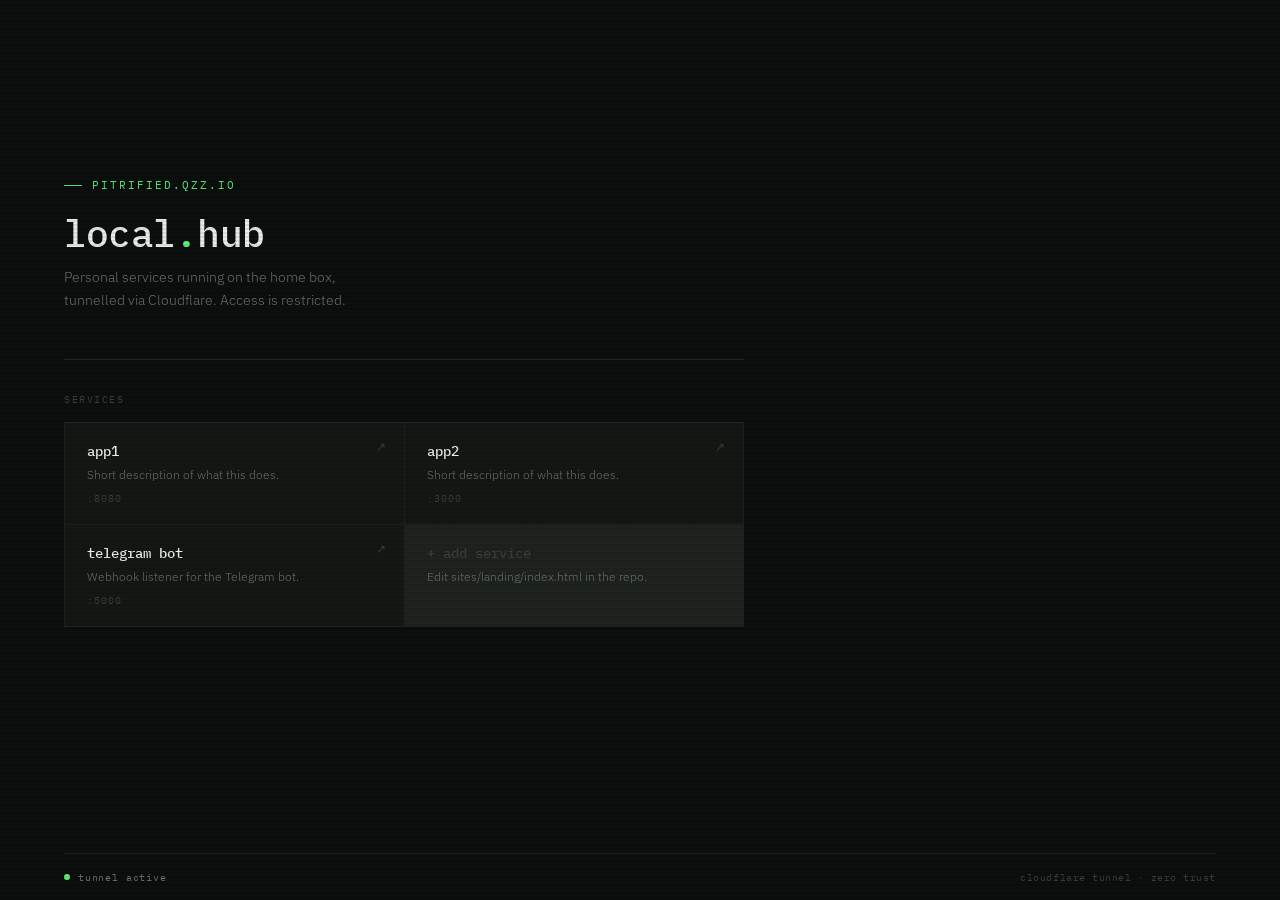
<file: sites/landing/index.html>
<!doctype html>
<html lang="en">
  <head>
    <meta charset="UTF-8" />
    <meta name="viewport" content="width=device-width, initial-scale=1.0" />
    <title>pitrified · hub</title>
    <link rel="stylesheet" href="style.css" />
  </head>
  <body>
    <main>
      <p class="eyebrow">pitrified.qzz.io</p>
      <h1>local<span>.</span>hub</h1>
      <p class="subtitle">
        Personal services running on the home box,<br />tunnelled via
        Cloudflare. Access is restricted.
      </p>

      <div class="divider"></div>

      <p class="section-label">Services</p>

      <div class="apps">
        <!-- ── Add your apps below. Copy a card block for each service. ── -->

        <a class="app-card" href="https://app1.pitrified.qzz.io">
          <span class="app-name">app1</span>
          <span class="app-desc">Short description of what this does.</span>
          <span class="app-tag">:8080</span>
        </a>

        <a class="app-card" href="https://app2.pitrified.qzz.io">
          <span class="app-name">app2</span>
          <span class="app-desc">Short description of what this does.</span>
          <span class="app-tag">:3000</span>
        </a>

        <a class="app-card" href="https://bot.pitrified.qzz.io">
          <span class="app-name">telegram bot</span>
          <span class="app-desc">Webhook listener for the Telegram bot.</span>
          <span class="app-tag">:5000</span>
        </a>

        <!-- placeholder - remove when you have a 4th service -->
        <div class="app-card placeholder">
          <span class="app-name">+ add service</span>
          <span class="app-desc">Edit sites/landing/index.html in the repo.</span>
        </div>
      </div>
    </main>

    <footer>
      <span class="status">
        <span class="status-dot"></span>
        tunnel active
      </span>
      <span class="host">cloudflare tunnel · zero trust</span>
    </footer>
  </body>
</html>
</file>
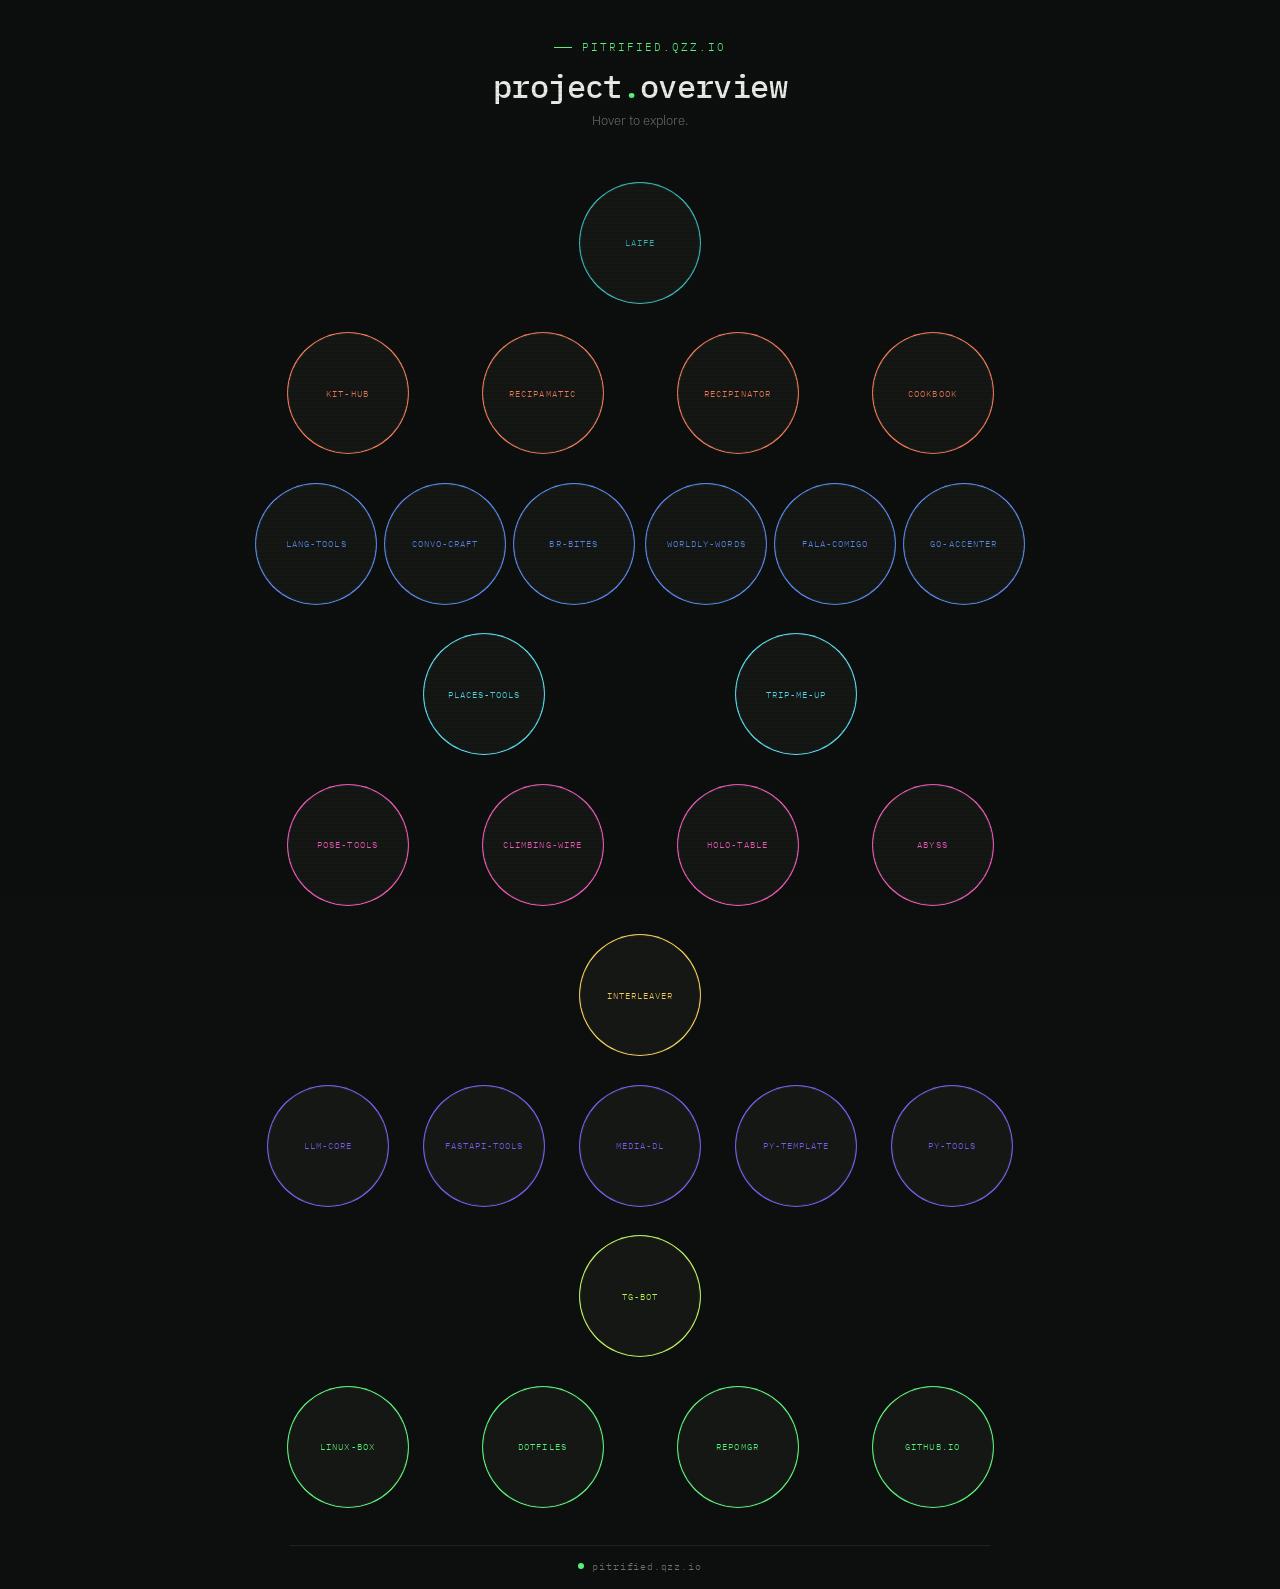
<file: sites/overview/index.html>
<!DOCTYPE html>
<html lang="en">
  <head>
    <meta charset="UTF-8" />
    <meta name="viewport" content="width=device-width, initial-scale=1.0" />
    <title>pitrified · overview</title>
    <link rel="preconnect" href="https://fonts.googleapis.com" />
    <link rel="preconnect" href="https://fonts.gstatic.com" crossorigin />
    <link
      href="https://fonts.googleapis.com/css2?family=IBM+Plex+Mono:wght@400;500&family=IBM+Plex+Sans:wght@300;400&display=swap"
      rel="stylesheet"
    />
    <link rel="stylesheet" href="style.css" />
    <link rel="icon" href="data:image/svg+xml,<svg xmlns=%22http://www.w3.org/2000/svg%22 viewBox=%220 0 100 100%22><text y=%22.9em%22 font-size=%2290%22>🫧</text></svg>">
  </head>
  <body>
    <header>
      <p class="eyebrow">pitrified.qzz.io</p>
      <h1>project<span>.</span>overview</h1>
      <p class="subtitle">Hover to explore.</p>
    </header>

    <div class="bubble-stage">

      <!-- ── AI / Simulation ── -->
      <div class="bubble" id="b-laife" data-label="lAIfe" style="--x: 50%; --y: 7%;">
        <div class="bubble-content">
          <span class="bname">lAIfe</span>
          <span class="bdesc">LLM-driven life simulation. Autonomous AI agents, Pygame + asyncio.</span>
          <span class="btag">python · llm · game</span>
        </div>
      </div>

      <!-- ── Recipe Domain ── -->
      <div class="bubble" id="b-kithub" data-label="kit-hub" style="--x: 12.5%; --y: 17.75%;">
        <div class="bubble-content">
          <span class="bname">kit-hub</span>
          <span class="bdesc">Recipe management app. LLM parsing, voice notes, HTMX interface.</span>
          <span class="btag">python · fastapi</span>
        </div>
      </div>

      <div class="bubble" id="b-recipamatic" data-label="recipamatic" style="--x: 37.5%; --y: 17.75%;">
        <div class="bubble-content">
          <span class="bname">recipamatic</span>
          <span class="bdesc">Recipe ingestion pipeline. Scrapes Instagram reels, downloads media.</span>
          <span class="btag">python · svelte</span>
        </div>
      </div>

      <div class="bubble" id="b-recipinator" data-label="recipinator" style="--x: 62.5%; --y: 17.75%;">
        <div class="bubble-content">
          <span class="bname">recipinator</span>
          <span class="bdesc">Recipe CRUD service. Normalized model, FastAPI + React.</span>
          <span class="btag">python · react</span>
        </div>
      </div>

      <div class="bubble" id="b-cookbook" data-label="cookbook" style="--x: 87.5%; --y: 17.75%;">
        <div class="bubble-content">
          <span class="bname">cookbook</span>
          <span class="bdesc">Personal recipe site in Italian. Jekyll + GitHub Pages.</span>
          <span class="btag">jekyll · italian</span>
        </div>
      </div>

      <!-- ── Language Learning ── -->
      <div class="bubble" id="b-langtools" data-label="lang-tools" style="--x: 8.5%; --y: 28.5%;">
        <div class="bubble-content">
          <span class="bname">lang-tools</span>
          <span class="bdesc">Language learning core. Word ingestion, data, and management. Git LFS.</span>
          <span class="btag">python · language</span>
        </div>
      </div>

      <div class="bubble" id="b-convocraft" data-label="convo-craft" style="--x: 25%; --y: 28.5%;">
        <div class="bubble-content">
          <span class="bname">convo-craft</span>
          <span class="bdesc">Bilingual conversation practice via LLM. Streamlit + LangChain.</span>
          <span class="btag">python · llm</span>
        </div>
      </div>

      <div class="bubble" id="b-brazilianbites" data-label="br-bites" style="--x: 41.5%; --y: 28.5%;">
        <div class="bubble-content">
          <span class="bname">br-bites</span>
          <span class="bdesc">Flashcard app focused on false friends. React + Supabase.</span>
          <span class="btag">react · portuguese</span>
        </div>
      </div>

      <div class="bubble" id="b-worldlywords" data-label="worldly-words" style="--x: 58.5%; --y: 28.5%;">
        <div class="bubble-content">
          <span class="bname">worldly-words</span>
          <span class="bdesc">Multilingual Wordle clone. React + Tailwind.</span>
          <span class="btag">react · language</span>
        </div>
      </div>

      <div class="bubble" id="b-falacomigo" data-label="fala-comigo" style="--x: 75%; --y: 28.5%;">
        <div class="bubble-content">
          <span class="bname">fala-comigo</span>
          <span class="bdesc">AI language tutor. LLM conversation practice app.</span>
          <span class="btag">react · llm</span>
        </div>
      </div>

      <div class="bubble" id="b-goaccenter" data-label="go-accenter" style="--x: 91.5%; --y: 28.5%;">
        <div class="bubble-content">
          <span class="bname">go-accenter</span>
          <span class="bdesc">Accent placement practice for Portuguese. CLI tool in Go.</span>
          <span class="btag">go · language</span>
        </div>
      </div>

      <!-- ── Travel / Maps ── -->
      <div class="bubble" id="b-placestools" data-label="places-tools" style="--x: 30%; --y: 39.25%;">
        <div class="bubble-content">
          <span class="bname">places-tools</span>
          <span class="bdesc">Google Maps/Places library. Takeout parsing, place details, geo utils.</span>
          <span class="btag">python · maps</span>
        </div>
      </div>

      <div class="bubble" id="b-tripmeup" data-label="trip-me-up" style="--x: 70%; --y: 39.25%;">
        <div class="bubble-content">
          <span class="bname">trip-me-up</span>
          <span class="bdesc">Trip planner from Google Maps saved lists. Itinerary and distance planning.</span>
          <span class="btag">python · maps</span>
        </div>
      </div>

      <!-- ── Extended Reality ── -->
      <div class="bubble" id="b-posetools" data-label="pose-tools" style="--x: 12.5%; --y: 50%;">
        <div class="bubble-content">
          <span class="bname">pose-tools</span>
          <span class="bdesc">Pose tracking library. MediaPipe integration, homography utilities.</span>
          <span class="btag">python · cv</span>
        </div>
      </div>

      <div class="bubble" id="b-climbingwire" data-label="climbing-wire" style="--x: 37.5%; --y: 50%;">
        <div class="bubble-content">
          <span class="bname">climbing-wire</span>
          <span class="bdesc">Pose tracking on climbing videos. MediaPipe + DTW alignment.</span>
          <span class="btag">python · cv</span>
        </div>
      </div>

      <div class="bubble" id="b-holotable" data-label="holo-table" style="--x: 62.5%; --y: 50%;">
        <div class="bubble-content">
          <span class="bname">holo-table</span>
          <span class="bdesc">Air pinch-to-zoom via MediaPipe hands. Touchless display control.</span>
          <span class="btag">python · cv</span>
        </div>
      </div>

      <div class="bubble" id="b-abyss" data-label="abyss" style="--x: 87.5%; --y: 50%;">
        <div class="bubble-content">
          <span class="bname">abyss</span>
          <span class="bdesc">3D viewer geometry. Viewer and screen position visualization.</span>
          <span class="btag">python · cv</span>
        </div>
      </div>

      <!-- ── Epub handling ── -->
      <div class="bubble" id="b-interleaver" data-label="interleaver" style="--x: 50%; --y: 60.75%;">
        <div class="bubble-content">
          <span class="bname">interleaver</span>
          <span class="bdesc">Interleaves two epubs paragraph by paragraph. Bilingual ebooks for language learning.</span>
          <span class="btag">python · epub</span>
        </div>
      </div>

      <!-- ── Framework / Tooling ── -->
      <div class="bubble" id="b-llmcore" data-label="llm-core" style="--x: 10%; --y: 71.5%;">
        <div class="bubble-content">
          <span class="bname">llm-core</span>
          <span class="bdesc">LLM tooling library. Structured chains, versioned prompts, multi-provider.</span>
          <span class="btag">python · llm</span>
        </div>
      </div>

      <div class="bubble" id="b-fastapitools" data-label="fastapi-tools" style="--x: 30%; --y: 71.5%;">
        <div class="bubble-content">
          <span class="bname">fastapi-tools</span>
          <span class="bdesc">FastAPI toolkit. OAuth, sessions, HTMX, CSP middleware, Jinja2.</span>
          <span class="btag">python · fastapi</span>
        </div>
      </div>

      <div class="bubble" id="b-mediadownloader" data-label="media-dl" style="--x: 50%; --y: 71.5%;">
        <div class="bubble-content">
          <span class="bname">media-dl</span>
          <span class="bdesc">Media download service. Instagram, YouTube, web recipes, transcription.</span>
          <span class="btag">python · fastapi</span>
        </div>
      </div>

      <div class="bubble" id="b-template" data-label="py-template" style="--x: 70%; --y: 71.5%;">
        <div class="bubble-content">
          <span class="bname">py-template</span>
          <span class="bdesc">Python project scaffold. uv, ruff, pyright, MkDocs, FastAPI.</span>
          <span class="btag">python · scaffold</span>
        </div>
      </div>

      <div class="bubble" id="b-pythontools" data-label="py-tools" style="--x: 90%; --y: 71.5%;">
        <div class="bubble-content">
          <span class="bname">py-tools</span>
          <span class="bdesc">General Python utilities. Config, logging, helpers (Singleton, etc).</span>
          <span class="btag">python · lib</span>
        </div>
      </div>

      <!-- ── Interfaces / Bots ── -->
      <div class="bubble" id="b-tgbot" data-label="tg-bot" style="--x: 50%; --y: 82.25%;">
        <div class="bubble-content">
          <span class="bname">tg-bot</span>
          <span class="bdesc">Telegram bot + webapp. Primary interface to the linux-box ecosystem.</span>
          <span class="btag">python · telegram</span>
        </div>
      </div>

      <!-- ── Infrastructure ── -->
      <div class="bubble" id="b-ecosystem" data-label="linux-box" style="--x: 12.5%; --y: 93%;">
        <div class="bubble-content">
          <span class="bname">linux-box</span>
          <span class="bdesc">Home server ecosystem. Cloudflare Tunnel, all services, one box.</span>
          <span class="btag">devops · infra</span>
        </div>
      </div>

      <div class="bubble" id="b-dotfiles" data-label="dotfiles" style="--x: 37.5%; --y: 93%;">
        <div class="bubble-content">
          <span class="bname">dotfiles</span>
          <span class="bdesc">Personal dotfiles. Shell, editor, personalization. Custom Python manager.</span>
          <span class="btag">shell · config</span>
        </div>
      </div>

      <div class="bubble" id="b-repomgr" data-label="repomgr" style="--x: 62.5%; --y: 93%;">
        <div class="bubble-content">
          <span class="bname">repomgr</span>
          <span class="bdesc">Repo fleet manager. Status, fetch, dep updates across all repos.</span>
          <span class="btag">python · cli</span>
        </div>
      </div>

      <div class="bubble" id="b-githubio" data-label="github.io" style="--x: 87.5%; --y: 93%;">
        <div class="bubble-content">
          <span class="bname">github.io</span>
          <span class="bdesc">Personal static site. Blog, portfolio, docs. zensical + GitHub Pages.</span>
          <span class="btag">static · blog</span>
        </div>
      </div>

    </div>

    <footer>
      <span class="status">
        <span class="status-dot"></span>
        pitrified.qzz.io
      </span>
    </footer>

    <script src="script.js"></script>
  </body>
</html>
</file>
<file: sites/landing/style.css>
/* ── Self-hosted fonts (latin subset; sans is a variable font covering 300-400) ── */
@font-face {
  font-family: "IBM Plex Mono";
  font-style: normal;
  font-weight: 400;
  font-display: swap;
  src: url("fonts/ibm-plex-mono-400.woff2") format("woff2");
}
@font-face {
  font-family: "IBM Plex Mono";
  font-style: normal;
  font-weight: 500;
  font-display: swap;
  src: url("fonts/ibm-plex-mono-500.woff2") format("woff2");
}
@font-face {
  font-family: "IBM Plex Sans";
  font-style: normal;
  font-weight: 300 400;
  font-display: swap;
  src: url("fonts/ibm-plex-sans-var.woff2") format("woff2");
}

/* ── Reset & variables ── */
*,
*::before,
*::after {
  box-sizing: border-box;
  margin: 0;
  padding: 0;
}

:root {
  --bg: #0d0f0e;
  --surface: #141714;
  --border: #1f231f;
  --dim: #3a3f3a;
  --muted: #6b736b;
  --text: #c8d0c8;
  --bright: #e8ede8;
  --accent: #5af078;
  --accent2: #3ab85a;
}

html,
body {
  height: 100%;
  background: var(--bg);
  color: var(--text);
  font-family: "IBM Plex Sans", sans-serif;
  font-weight: 300;
}

body {
  display: grid;
  grid-template-rows: 1fr auto;
  min-height: 100vh;
  padding: 0 clamp(1.5rem, 5vw, 4rem);
}

/* ── scanline texture ── */
body::before {
  content: "";
  position: fixed;
  inset: 0;
  background: repeating-linear-gradient(
    0deg,
    transparent,
    transparent 2px,
    rgba(0, 0, 0, 0.08) 2px,
    rgba(0, 0, 0, 0.08) 4px
  );
  pointer-events: none;
  z-index: 100;
}

main {
  display: flex;
  flex-direction: column;
  justify-content: center;
  padding: 3rem 0;
  max-width: 680px;
}

/* ── header ── */
.eyebrow {
  font-family: "IBM Plex Mono", monospace;
  font-size: 0.7rem;
  letter-spacing: 0.18em;
  text-transform: uppercase;
  color: var(--accent);
  margin-bottom: 1.2rem;
  display: flex;
  align-items: center;
  gap: 0.6rem;
}

.eyebrow::before {
  content: "";
  display: inline-block;
  width: 18px;
  height: 1px;
  background: var(--accent);
}

h1 {
  font-family: "IBM Plex Mono", monospace;
  font-size: clamp(1.6rem, 4vw, 2.4rem);
  font-weight: 500;
  color: var(--bright);
  line-height: 1.15;
  letter-spacing: -0.02em;
  margin-bottom: 0.6rem;
}

h1 span {
  color: var(--accent);
}

.subtitle {
  font-size: 0.9rem;
  color: var(--muted);
  margin-bottom: 3rem;
  line-height: 1.6;
}

/* ── divider ── */
.divider {
  width: 100%;
  height: 1px;
  background: var(--border);
  margin-bottom: 2rem;
}

/* ── app grid ── */
.section-label {
  font-family: "IBM Plex Mono", monospace;
  font-size: 0.65rem;
  letter-spacing: 0.15em;
  text-transform: uppercase;
  color: var(--dim);
  margin-bottom: 1rem;
}

.apps {
  display: grid;
  grid-template-columns: repeat(auto-fill, minmax(260px, 1fr));
  gap: 1px;
  background: var(--border);
  border: 1px solid var(--border);
  margin-bottom: 3rem;
}

.app-card {
  background: var(--surface);
  padding: 1.2rem 1.4rem;
  text-decoration: none;
  display: flex;
  flex-direction: column;
  gap: 0.3rem;
  transition: background 0.15s ease;
  position: relative;
  overflow: hidden;
}

.app-card::after {
  content: "↗";
  position: absolute;
  top: 1rem;
  right: 1.1rem;
  font-size: 0.75rem;
  color: var(--dim);
  transition:
    color 0.15s ease,
    transform 0.15s ease;
}

.app-card:hover {
  background: #161b16;
}

.app-card:hover::after {
  color: var(--accent);
  transform: translate(2px, -2px);
}

.app-name {
  font-family: "IBM Plex Mono", monospace;
  font-size: 0.85rem;
  font-weight: 500;
  color: var(--bright);
  transition: color 0.15s ease;
}

.app-card:hover .app-name {
  color: var(--accent);
}

.app-desc {
  font-size: 0.78rem;
  color: var(--muted);
  line-height: 1.5;
}

.app-tag {
  font-family: "IBM Plex Mono", monospace;
  font-size: 0.6rem;
  letter-spacing: 0.1em;
  text-transform: uppercase;
  color: var(--dim);
  margin-top: 0.2rem;
}

/* ── placeholder card ── */
.app-card.placeholder {
  background: transparent;
  border: 1px dashed var(--border);
  margin: -1px;
  cursor: default;
}

.app-card.placeholder .app-name {
  color: var(--dim);
}

.app-card.placeholder::after {
  display: none;
}

/* ── status bar ── */
footer {
  padding: 1rem 0;
  border-top: 1px solid var(--border);
  display: flex;
  align-items: center;
  justify-content: space-between;
  gap: 1rem;
  flex-wrap: wrap;
}

.status {
  display: flex;
  align-items: center;
  gap: 0.5rem;
  font-family: "IBM Plex Mono", monospace;
  font-size: 0.65rem;
  letter-spacing: 0.08em;
  color: var(--muted);
}

.status-dot {
  width: 6px;
  height: 6px;
  border-radius: 50%;
  background: var(--accent);
  animation: pulse 2.5s ease-in-out infinite;
}

@keyframes pulse {
  0%,
  100% {
    opacity: 1;
  }
  50% {
    opacity: 0.3;
  }
}

.host {
  font-family: "IBM Plex Mono", monospace;
  font-size: 0.65rem;
  color: var(--dim);
  letter-spacing: 0.05em;
}

/* ── stagger animation ── */
.eyebrow,
h1,
.subtitle,
.divider,
.section-label,
.apps,
footer {
  opacity: 0;
  transform: translateY(10px);
  animation: fadein 0.5s ease forwards;
}
.eyebrow {
  animation-delay: 0.05s;
}
h1 {
  animation-delay: 0.12s;
}
.subtitle {
  animation-delay: 0.18s;
}
.divider {
  animation-delay: 0.22s;
}
.section-label {
  animation-delay: 0.26s;
}
.apps {
  animation-delay: 0.3s;
}
footer {
  animation-delay: 0.38s;
}

@keyframes fadein {
  to {
    opacity: 1;
    transform: translateY(0);
  }
}
</file>
<file: sites/overview/style.css>
/* ── Reset & variables ── */
*, *::before, *::after {
  box-sizing: border-box;
  margin: 0;
  padding: 0;
}

:root {
  --bg:      #0d0f0e;
  --surface: #141714;
  --border:  #1f231f;
  --dim:     #3a3f3a;
  --muted:   #6b736b;
  --text:    #c8d0c8;
  --bright:  #e8ede8;
  --accent:  #5af078;

  /* row palette - one colour per group/row */
  --cg-ai:        #3ab8b8;  /* teal    - AI / Simulation */
  --cg-recipe:    #f07a5a;  /* orange  - Recipe Domain */
  --cg-lang:      #5a8af0;  /* blue    - Language Learning */
  --cg-travel:    #5adcf0;  /* cyan    - Travel / Maps */
  --cg-xr:        #f05ab8;  /* pink    - Extended Reality */
  --cg-epub:      #f0c95a;  /* gold    - Epub handling */
  --cg-framework: #7a5af0;  /* violet  - Framework / Tooling */
  --cg-bots:      #b8f05a;  /* lime    - Interfaces / Bots */
  --cg-infra:     #5af078;  /* green   - Infrastructure */

  --bubble-size: 120px;
}

/* ── Page ── */
html, body {
  min-height: 100%;
  background: var(--bg);
  color: var(--text);
  font-family: "IBM Plex Sans", sans-serif;
  font-weight: 300;
}

/* scanline texture */
body::before {
  content: "";
  position: fixed;
  inset: 0;
  background: repeating-linear-gradient(
    0deg,
    transparent,
    transparent 2px,
    rgba(0,0,0,0.06) 2px,
    rgba(0,0,0,0.06) 4px
  );
  pointer-events: none;
  z-index: 100;
}

body {
  display: flex;
  flex-direction: column;
  align-items: center;
  padding: 0 clamp(1.5rem, 5vw, 4rem);
}

/* ── Header ── */
header {
  text-align: center;
  padding: 2.5rem 0 1rem;
  flex-shrink: 0;
}

.eyebrow {
  font-family: "IBM Plex Mono", monospace;
  font-size: 0.7rem;
  letter-spacing: 0.18em;
  text-transform: uppercase;
  color: var(--accent);
  margin-bottom: 0.7rem;
  display: flex;
  align-items: center;
  justify-content: center;
  gap: 0.6rem;
}

.eyebrow::before {
  content: "";
  display: inline-block;
  width: 18px;
  height: 1px;
  background: var(--accent);
}

h1 {
  font-family: "IBM Plex Mono", monospace;
  font-size: clamp(1.4rem, 3.5vw, 2rem);
  font-weight: 500;
  color: var(--bright);
  letter-spacing: -0.02em;
  margin-bottom: 0.3rem;
}

h1 span { color: var(--accent); }

.subtitle {
  font-size: 0.8rem;
  color: var(--muted);
}

/* ── Bubble stage ── */
.bubble-stage {
  position: relative;
  height: 1400px;
  width: 100%;
  max-width: 780px;
}

/* ── Individual bubble ── */
.bubble {
  position: absolute;
  width: var(--bubble-size);
  height: var(--bubble-size);
  border-radius: 50%;
  border: 1px solid var(--border);
  background: var(--surface);
  cursor: pointer;
  overflow: hidden;
  display: flex;
  align-items: center;
  justify-content: center;

  /* center on --x / --y  */
  left: var(--x);
  top:  var(--y);
  transform: translate(-50%, -50%) scale(1);

  transition:
    transform  0.4s cubic-bezier(0.175, 0.885, 0.32, 1.275),
    box-shadow 0.3s ease,
    z-index    0s;
  z-index: 1;
}

/* per-bubble accent colours, one colour per row/group */
/* AI / Simulation */
#b-laife           { --accent-c: var(--cg-ai); box-shadow: 0 0 0 1px var(--cg-ai); }
/* Recipe Domain */
#b-kithub          { --accent-c: var(--cg-recipe); box-shadow: 0 0 0 1px var(--cg-recipe); }
#b-recipamatic     { --accent-c: var(--cg-recipe); box-shadow: 0 0 0 1px var(--cg-recipe); }
#b-recipinator     { --accent-c: var(--cg-recipe); box-shadow: 0 0 0 1px var(--cg-recipe); }
#b-cookbook        { --accent-c: var(--cg-recipe); box-shadow: 0 0 0 1px var(--cg-recipe); }
/* Language Learning */
#b-langtools       { --accent-c: var(--cg-lang); box-shadow: 0 0 0 1px var(--cg-lang); }
#b-convocraft      { --accent-c: var(--cg-lang); box-shadow: 0 0 0 1px var(--cg-lang); }
#b-brazilianbites  { --accent-c: var(--cg-lang); box-shadow: 0 0 0 1px var(--cg-lang); }
#b-worldlywords    { --accent-c: var(--cg-lang); box-shadow: 0 0 0 1px var(--cg-lang); }
#b-falacomigo      { --accent-c: var(--cg-lang); box-shadow: 0 0 0 1px var(--cg-lang); }
#b-goaccenter      { --accent-c: var(--cg-lang); box-shadow: 0 0 0 1px var(--cg-lang); }
/* Travel / Maps */
#b-placestools     { --accent-c: var(--cg-travel); box-shadow: 0 0 0 1px var(--cg-travel); }
#b-tripmeup        { --accent-c: var(--cg-travel); box-shadow: 0 0 0 1px var(--cg-travel); }
/* Extended Reality */
#b-posetools       { --accent-c: var(--cg-xr); box-shadow: 0 0 0 1px var(--cg-xr); }
#b-climbingwire    { --accent-c: var(--cg-xr); box-shadow: 0 0 0 1px var(--cg-xr); }
#b-holotable       { --accent-c: var(--cg-xr); box-shadow: 0 0 0 1px var(--cg-xr); }
#b-abyss           { --accent-c: var(--cg-xr); box-shadow: 0 0 0 1px var(--cg-xr); }
/* Epub handling */
#b-interleaver     { --accent-c: var(--cg-epub); box-shadow: 0 0 0 1px var(--cg-epub); }
/* Framework / Tooling */
#b-llmcore         { --accent-c: var(--cg-framework); box-shadow: 0 0 0 1px var(--cg-framework); }
#b-fastapitools    { --accent-c: var(--cg-framework); box-shadow: 0 0 0 1px var(--cg-framework); }
#b-mediadownloader { --accent-c: var(--cg-framework); box-shadow: 0 0 0 1px var(--cg-framework); }
#b-template        { --accent-c: var(--cg-framework); box-shadow: 0 0 0 1px var(--cg-framework); }
#b-pythontools     { --accent-c: var(--cg-framework); box-shadow: 0 0 0 1px var(--cg-framework); }
/* Interfaces / Bots */
#b-tgbot           { --accent-c: var(--cg-bots); box-shadow: 0 0 0 1px var(--cg-bots); }
/* Infrastructure */
#b-ecosystem       { --accent-c: var(--cg-infra); box-shadow: 0 0 0 1px var(--cg-infra); }
#b-dotfiles        { --accent-c: var(--cg-infra); box-shadow: 0 0 0 1px var(--cg-infra); }
#b-repomgr         { --accent-c: var(--cg-infra); box-shadow: 0 0 0 1px var(--cg-infra); }
#b-githubio        { --accent-c: var(--cg-infra); box-shadow: 0 0 0 1px var(--cg-infra); }

/* ── Content inside bubble (hidden by default) ── */
.bubble-content {
  display: flex;
  flex-direction: column;
  align-items: center;
  text-align: center;
  padding: 12px;
  gap: 6px;
  opacity: 0;
  transform: scale(0.75);
  transition:
    opacity   0.25s ease,
    transform 0.25s ease;
  pointer-events: none;
}

.bname {
  font-family: "IBM Plex Mono", monospace;
  font-size: 0.85rem;
  font-weight: 500;
  color: var(--accent-c);
  letter-spacing: -0.01em;
}

.bdesc {
  font-size: 0.68rem;
  color: var(--text);
  line-height: 1.4;
}

.btag {
  font-family: "IBM Plex Mono", monospace;
  font-size: 0.58rem;
  letter-spacing: 0.1em;
  text-transform: uppercase;
  color: var(--muted);
}

/* ── Hover: expand + reveal ── */
.bubble:hover {
  transform: translate(-50%, -50%) scale(2.4);
  box-shadow:
    0 0 0 1px var(--accent-c),
    0 8px 30px rgba(0,0,0,0.5);
  z-index: 10;
}

.bubble:hover .bubble-content {
  opacity: 1;
  transform: scale(0.65);
}

/* ── Dot label (visible at rest) ── */
.bubble::after {
  content: attr(data-label);
  position: absolute;
  font-family: "IBM Plex Mono", monospace;
  font-size: 0.55rem;
  letter-spacing: 0.12em;
  text-transform: uppercase;
  color: var(--accent-c);
  transition: opacity 0.2s ease;
}

.bubble:hover::after {
  opacity: 0;
}

/* ── Footer ── */
footer {
  flex-shrink: 0;
  padding: 0.8rem 0 1rem;
  border-top: 1px solid var(--border);
  width: 100%;
  max-width: 700px;
  display: flex;
  align-items: center;
  justify-content: center;
}

.status {
  display: flex;
  align-items: center;
  gap: 0.5rem;
  font-family: "IBM Plex Mono", monospace;
  font-size: 0.65rem;
  letter-spacing: 0.08em;
  color: var(--muted);
}

.status-dot {
  width: 6px;
  height: 6px;
  border-radius: 50%;
  background: var(--accent);
  animation: pulse 2.5s ease-in-out infinite;
}

/* ── Animations ── */
@keyframes pulse {
  0%, 100% { opacity: 1; }
  50%       { opacity: 0.3; }
}

@keyframes float {
  0%, 100% { margin-top: 0; }
  50%       { margin-top: -7px; }
}

.bubble.floating:not(:hover) {
  animation: float 5s ease-in-out infinite;
}

/* ── Page fade-in ── */
header, .bubble-stage, footer {
  opacity: 0;
  animation: fadein 0.5s ease forwards;
}
header         { animation-delay: 0.05s; }
.bubble-stage  { animation-delay: 0.2s; }
footer         { animation-delay: 0.35s; }

@keyframes fadein {
  to { opacity: 1; }
}
</file>
